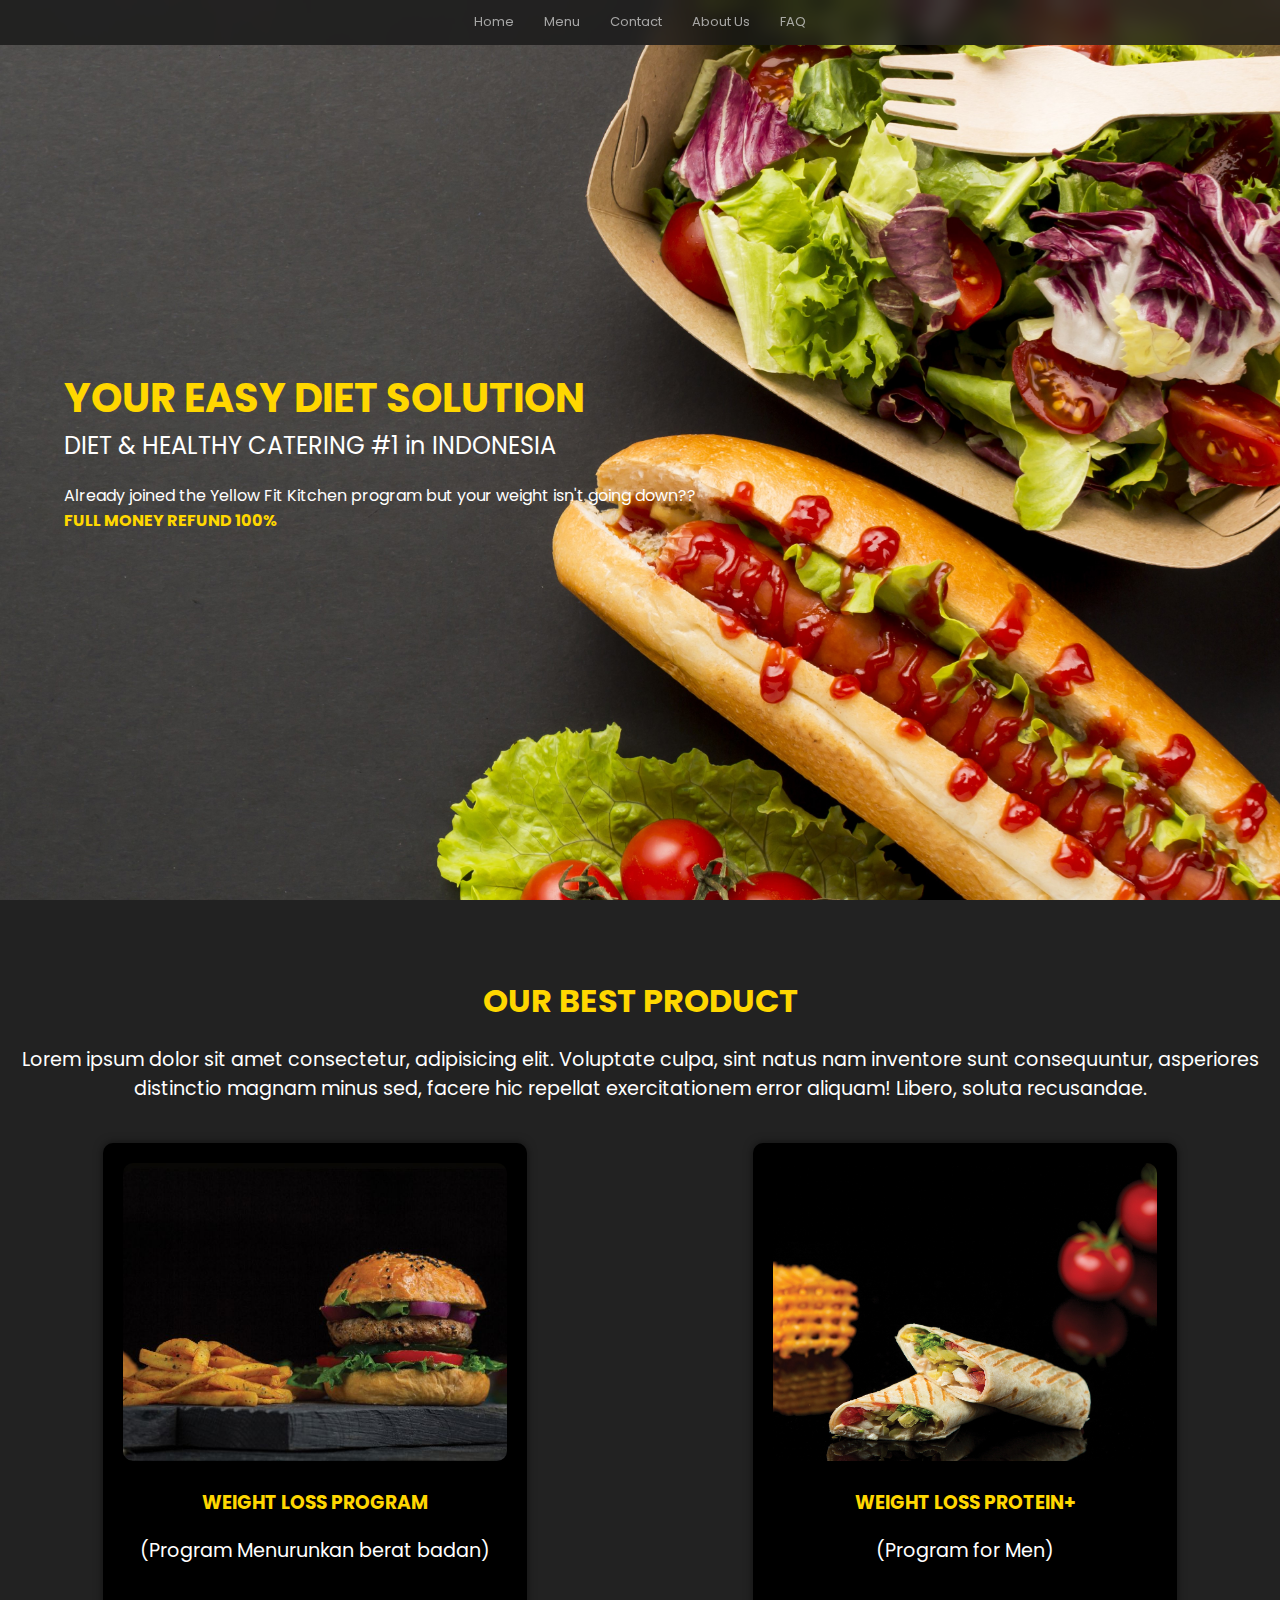
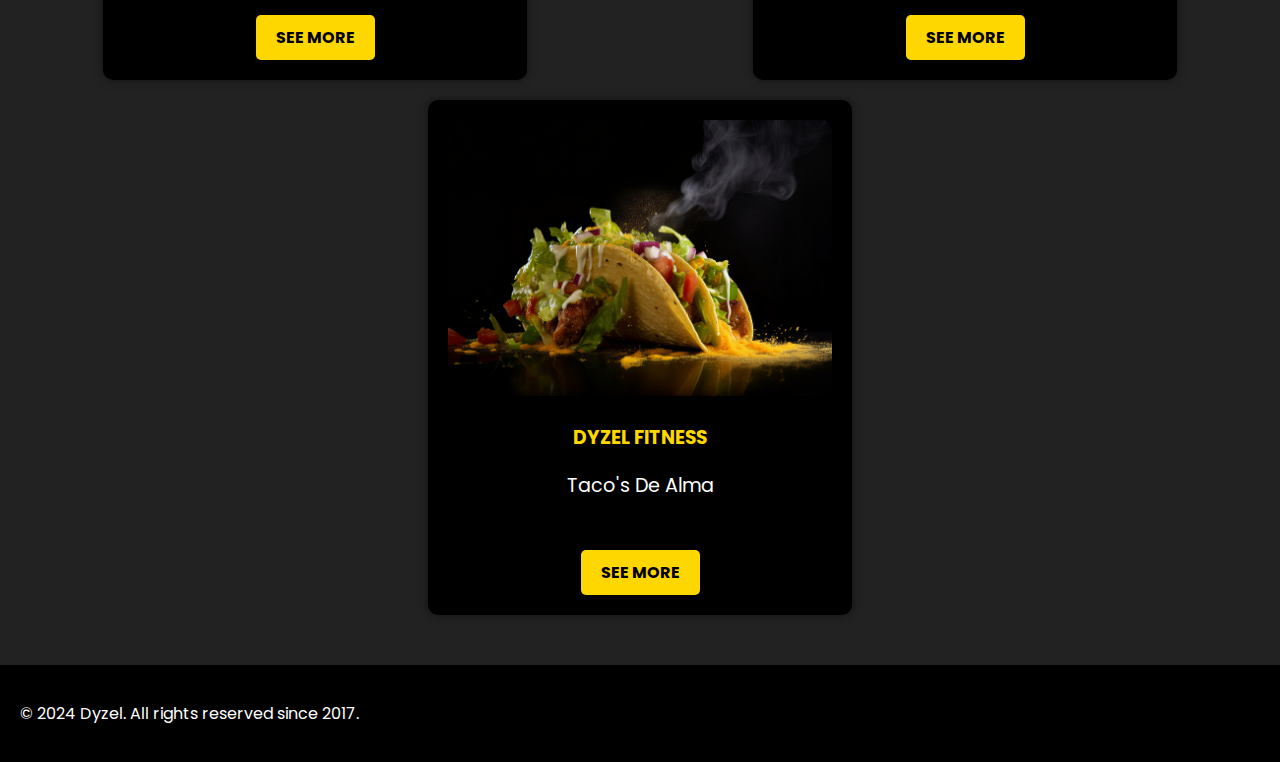
<file: Index.html>
<!DOCTYPE html>
<html lang="en">
<head>
    <meta charset="UTF-8">
    <meta name="viewport" content="width=device-width, initial-scale=1.0">
    <title>Dyzel</title>
    <link rel="icon" href="favicon.png">
    <link rel="stylesheet" href="index.css">
    <style>
    @import "https://fonts.googleapis.com/css?family=Poppins";

/* HTML Page */

body {
    overflow-x: hidden;
    margin: 0px;
    padding: 0px;
    font-family: "Poppins", "Helvetica", "Arial";
    background-color: #222;
}

a {
    text-decoration: none;
    color: rgb(52, 133, 226);
}

.container {
    position: relative;
    text-align: left;
    color: white;
}
.background-image {
    width: 100%;
    height: 100vh;
    background-image: url('makanankanan.jpg');
    background-size: cover;
    background-position: center;
    background-attachment: fixed;
}
.content {
    position: absolute;
    top: 50%;
    left: 5%;
    right: 5%;
    transform: translateY(-50%);
    text-align: left;
}
.header {
    font-size: 2.5em;
    font-weight: bold;
    color: #FFD700;
}
.subheader {
    font-size: 1.5em;
}
.text {
    margin-top: 20px;
}
.refund {
    color: #FFD700;
    font-weight: bold;
}

.bar {
    height: 3px;
    width: 25px;
    background-color: #fff;
    margin: 4px 0;
}
@media (max-width: 768px) {
    .header {
        font-size: 2em;
    }
    .subheader {
        font-size: 1.2em;
    }
    .navbar .menu {
        display: none;
        flex-direction: column;
        width: 100%;
        align-items: center;
    }
    .navbar .menu.active {
        display: flex;
    }
    .navbar .menu li {
        margin: 10px 0;
    }
    .hamburger {
        display: flex;
    }
    .content {
        left: 5%;
        right: 5%;
    }
}
@media (max-width: 480px) {
    .header {
        font-size: 1.5em;
    }
    .subheader {
        font-size: 1em;
    }
}
.products-section {
    padding: 50px 0;
    background-color: #222;
    text-align: center;
}
.products-section h2 {
    color: #FFD700;
    font-size: 2em;
    margin-bottom: 20px;
}
.products-section p {
    font-size: 1.2em;
    color: #fff;
    margin-bottom: 40px;
}
.products {
    display: flex;
    justify-content: space-around;
    flex-wrap: wrap;
    gap: 20px;
}
.product {
    background-color: #000;
    padding: 20px;
    border-radius: 10px;
    width: 30%;
    box-shadow: 0 0 10px rgba(0, 0, 0, 0.5);
}
.product img {
    width: 100%;
    border-radius: 10px;
}
.product h3 {
    color: #FFD700;
    margin: 20px 0 10px;
}
.product p {
    color: #fff;
}
.product a {
    display: inline-block;
    margin-top: 10px;
    padding: 10px 20px;
    background-color: #FFD700;
    color: #000;
    text-decoration: none;
    border-radius: 5px;
    font-weight: bold;
}
.product a:hover {
    background-color: #ffcc00;
}
    </style>
</head>
<body>
    <nav>
        <ul class="navbar">
          <li> <a title="Home" class='navlinks' href="Index.html">Home</a></li>
          <li> <a title="Menu" class='navlinks' href="menu.html">Menu</a></li>
          <li> <a title="Contact" class='navlinks' href="Contact.html">Contact</a></li>
          <li> <a title="About Us" class='navlinks' href="aboutus.html">About Us</a></li>
          <li> <a title="FAQ" class='navlinks' href="faq1.html">FAQ</a></li>
        </ul>
    </nav>

    <div class="container">
      <div class="background-image"></div>
      <div class="content">
          <div class="header">YOUR EASY DIET SOLUTION</div>
          <div class="subheader">DIET & HEALTHY CATERING #1 in INDONESIA</div>
          <div class="text">
            Already joined the Yellow Fit Kitchen program but your weight isn't going down??<br>
              <span class="refund">FULL MONEY REFUND 100%</span>
          </div>
      </div>
  </div>

    <div class="products-section">
        <h2>OUR BEST PRODUCT</h2>
        <p>Lorem ipsum dolor sit amet consectetur, adipisicing elit. Voluptate culpa, sint natus nam inventore sunt consequuntur, asperiores distinctio magnam minus sed, facere hic repellat exercitationem error aliquam! Libero, soluta recusandae.</p>
        <div class="products">
            <div class="product">
                <img src="makanan1.jpg" alt="Weight Loss Program">
                <h3>WEIGHT LOSS PROGRAM</h3>
                <p>(Program Menurunkan berat badan)</p>
                <a href="#">SEE MORE</a>
            </div>
            <div class="product">
                <img src="makanan2.png" alt="Weight Loss Protein+">
                <h3>WEIGHT LOSS PROTEIN+</h3>
                <p>(Program for Men)</p>
                <a href="#">SEE MORE</a>
            </div>
            <div class="product">
                <img src="Taco.png" alt="Yellow Fitness">
                <h3>DYZEL FITNESS</h3>
                <p>Taco's De Alma</p>
                <a href="#">SEE MORE</a>
            </div>
        </div>
    </div>

    <footer style="background-color: black; color: white; padding: 20px; text-align: center;">
      <div class="container">
          <p>© 2024 Dyzel. All rights reserved since 2017.</p>
      </div>
  </footer>   

    <script>
        function toggleMenu() {
            var menu = document.querySelector('.navbar .menu');
            menu.classList.toggle('active');
        }
    </script>
</body>
</html>
</file>
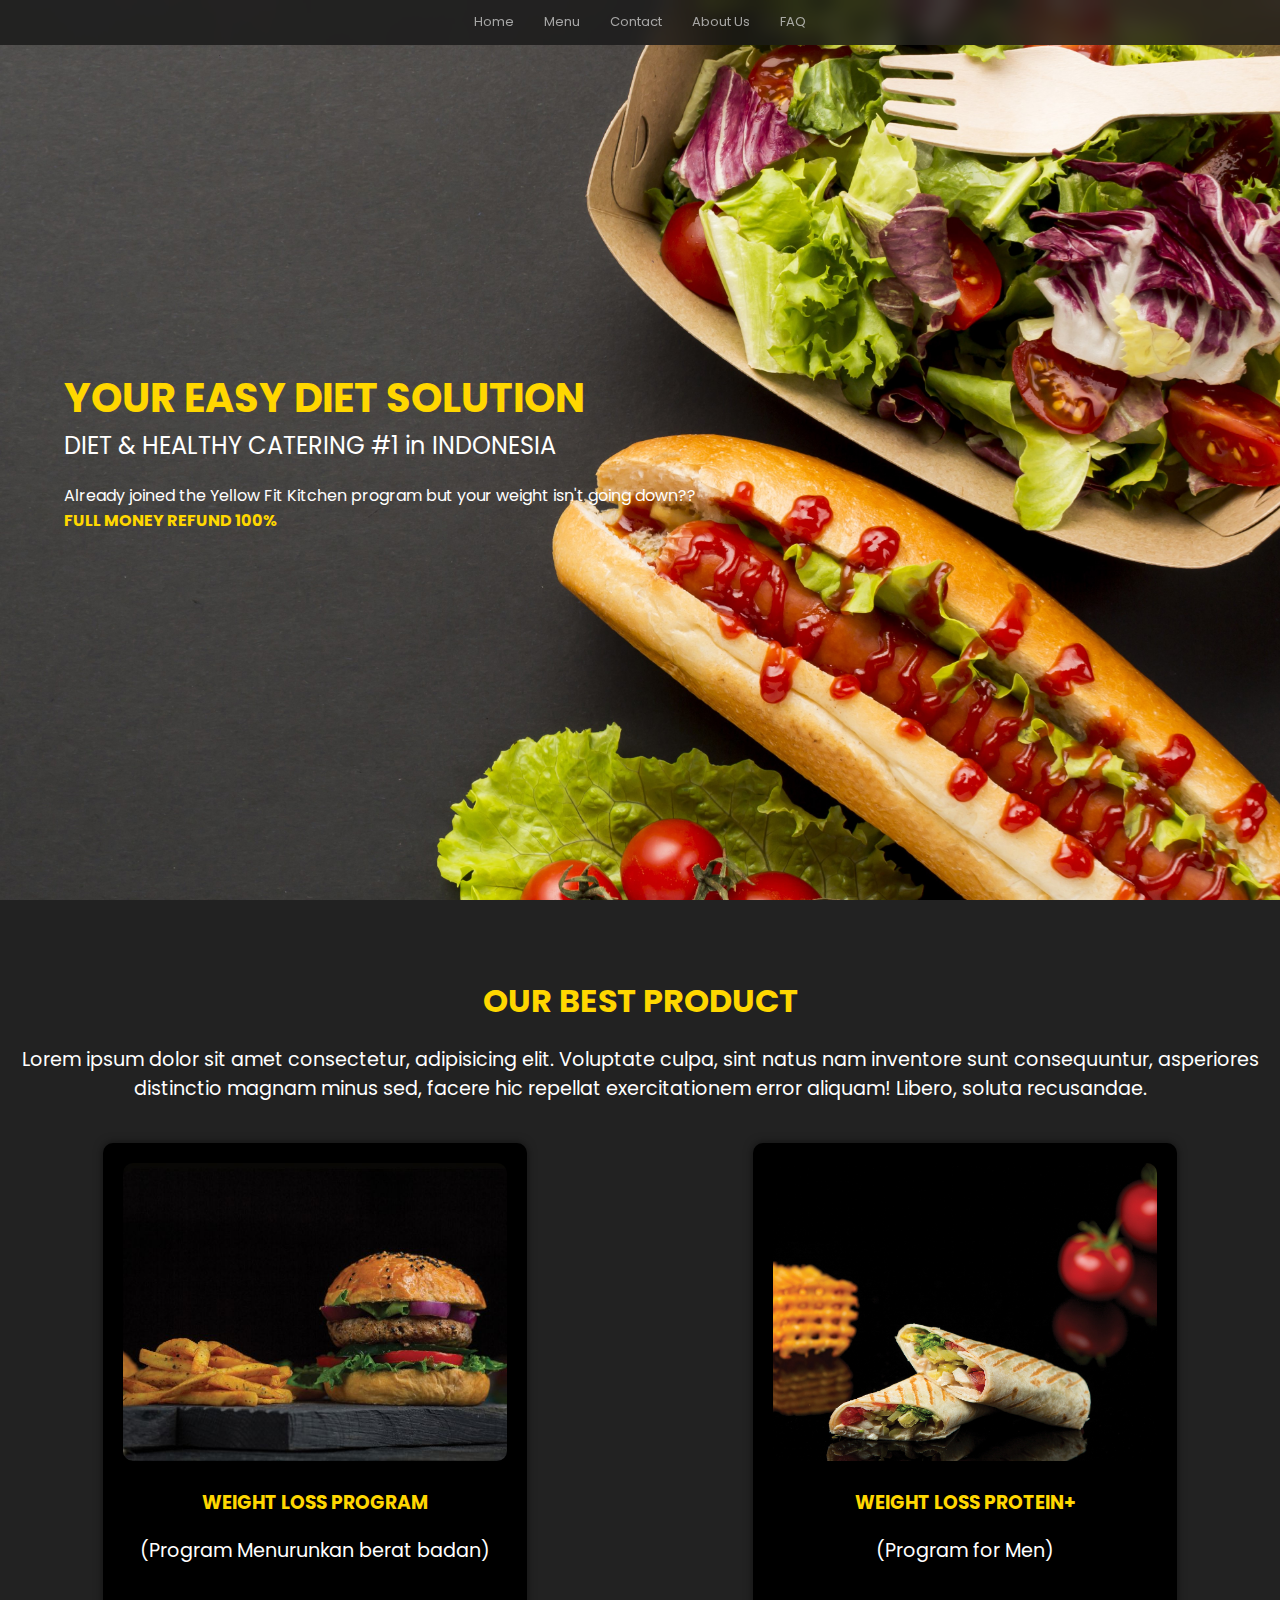
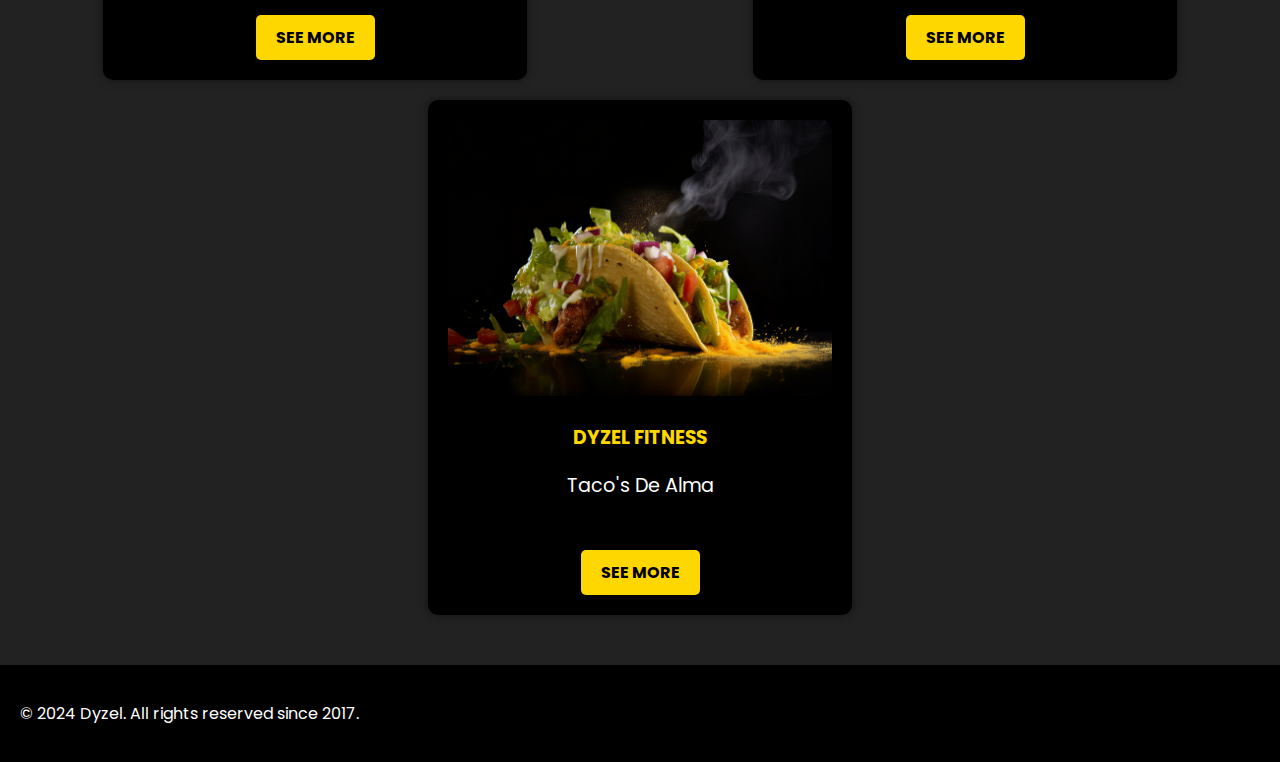
<file: index.html>
<!DOCTYPE html>
<html lang="en">
<head>
    <meta charset="UTF-8">
    <meta name="viewport" content="width=device-width, initial-scale=1.0">
    <title>Dyzel</title>
    <link rel="icon" href="favicon.png">
    <link rel="stylesheet" href="index.css">
    <style>
    @import "https://fonts.googleapis.com/css?family=Poppins";

/* HTML Page */

body {
    overflow-x: hidden;
    margin: 0px;
    padding: 0px;
    font-family: "Poppins", "Helvetica", "Arial";
    background-color: #222;
}

a {
    text-decoration: none;
    color: rgb(52, 133, 226);
}

.container {
    position: relative;
    text-align: left;
    color: white;
}
.background-image {
    width: 100%;
    height: 100vh;
    background-image: url('makanankanan.jpg');
    background-size: cover;
    background-position: center;
    background-attachment: fixed;
}
.content {
    position: absolute;
    top: 50%;
    left: 5%;
    right: 5%;
    transform: translateY(-50%);
    text-align: left;
}
.header {
    font-size: 2.5em;
    font-weight: bold;
    color: #FFD700;
}
.subheader {
    font-size: 1.5em;
}
.text {
    margin-top: 20px;
}
.refund {
    color: #FFD700;
    font-weight: bold;
}

.bar {
    height: 3px;
    width: 25px;
    background-color: #fff;
    margin: 4px 0;
}
@media (max-width: 768px) {
    .header {
        font-size: 2em;
    }
    .subheader {
        font-size: 1.2em;
    }
    .navbar .menu {
        display: none;
        flex-direction: column;
        width: 100%;
        align-items: center;
    }
    .navbar .menu.active {
        display: flex;
    }
    .navbar .menu li {
        margin: 10px 0;
    }
    .hamburger {
        display: flex;
    }
    .content {
        left: 5%;
        right: 5%;
    }
}
@media (max-width: 480px) {
    .header {
        font-size: 1.5em;
    }
    .subheader {
        font-size: 1em;
    }
}
.products-section {
    padding: 50px 0;
    background-color: #222;
    text-align: center;
}
.products-section h2 {
    color: #FFD700;
    font-size: 2em;
    margin-bottom: 20px;
}
.products-section p {
    font-size: 1.2em;
    color: #fff;
    margin-bottom: 40px;
}
.products {
    display: flex;
    justify-content: space-around;
    flex-wrap: wrap;
    gap: 20px;
}
.product {
    background-color: #000;
    padding: 20px;
    border-radius: 10px;
    width: 30%;
    box-shadow: 0 0 10px rgba(0, 0, 0, 0.5);
}
.product img {
    width: 100%;
    border-radius: 10px;
}
.product h3 {
    color: #FFD700;
    margin: 20px 0 10px;
}
.product p {
    color: #fff;
}
.product a {
    display: inline-block;
    margin-top: 10px;
    padding: 10px 20px;
    background-color: #FFD700;
    color: #000;
    text-decoration: none;
    border-radius: 5px;
    font-weight: bold;
}
.product a:hover {
    background-color: #ffcc00;
}
    </style>
</head>
<body>
    <nav>
        <ul class="navbar">
          <li> <a title="Home" class='navlinks' href="index.html">Home</a></li>
          <li> <a title="Menu" class='navlinks' href="menu.html">Menu</a></li>
          <li> <a title="Contact" class='navlinks' href="Contact.html">Contact</a></li>
          <li> <a title="About Us" class='navlinks' href="aboutus.html">About Us</a></li>
          <li> <a title="FAQ" class='navlinks' href="faq1.html">FAQ</a></li>
        </ul>
    </nav>

    <div class="container">
      <div class="background-image"></div>
      <div class="content">
          <div class="header">YOUR EASY DIET SOLUTION</div>
          <div class="subheader">DIET & HEALTHY CATERING #1 in INDONESIA</div>
          <div class="text">
            Already joined the Yellow Fit Kitchen program but your weight isn't going down??<br>
              <span class="refund">FULL MONEY REFUND 100%</span>
          </div>
      </div>
  </div>

    <div class="products-section">
        <h2>OUR BEST PRODUCT</h2>
        <p>Lorem ipsum dolor sit amet consectetur, adipisicing elit. Voluptate culpa, sint natus nam inventore sunt consequuntur, asperiores distinctio magnam minus sed, facere hic repellat exercitationem error aliquam! Libero, soluta recusandae.</p>
        <div class="products">
            <div class="product">
                <img src="makanan1.jpg" alt="Weight Loss Program">
                <h3>WEIGHT LOSS PROGRAM</h3>
                <p>(Program Menurunkan berat badan)</p>
                <a href="#">SEE MORE</a>
            </div>
            <div class="product">
                <img src="makanan2.png" alt="Weight Loss Protein+">
                <h3>WEIGHT LOSS PROTEIN+</h3>
                <p>(Program for Men)</p>
                <a href="#">SEE MORE</a>
            </div>
            <div class="product">
                <img src="Taco.png" alt="Yellow Fitness">
                <h3>DYZEL FITNESS</h3>
                <p>Taco's De Alma</p>
                <a href="#">SEE MORE</a>
            </div>
        </div>
    </div>

    <footer style="background-color: black; color: white; padding: 20px; text-align: center;">
      <div class="container">
          <p>© 2024 Dyzel. All rights reserved since 2017.</p>
      </div>
  </footer>   

    <script>
        function toggleMenu() {
            var menu = document.querySelector('.navbar .menu');
            menu.classList.toggle('active');
        }
    </script>
</body>
</html>
</file>
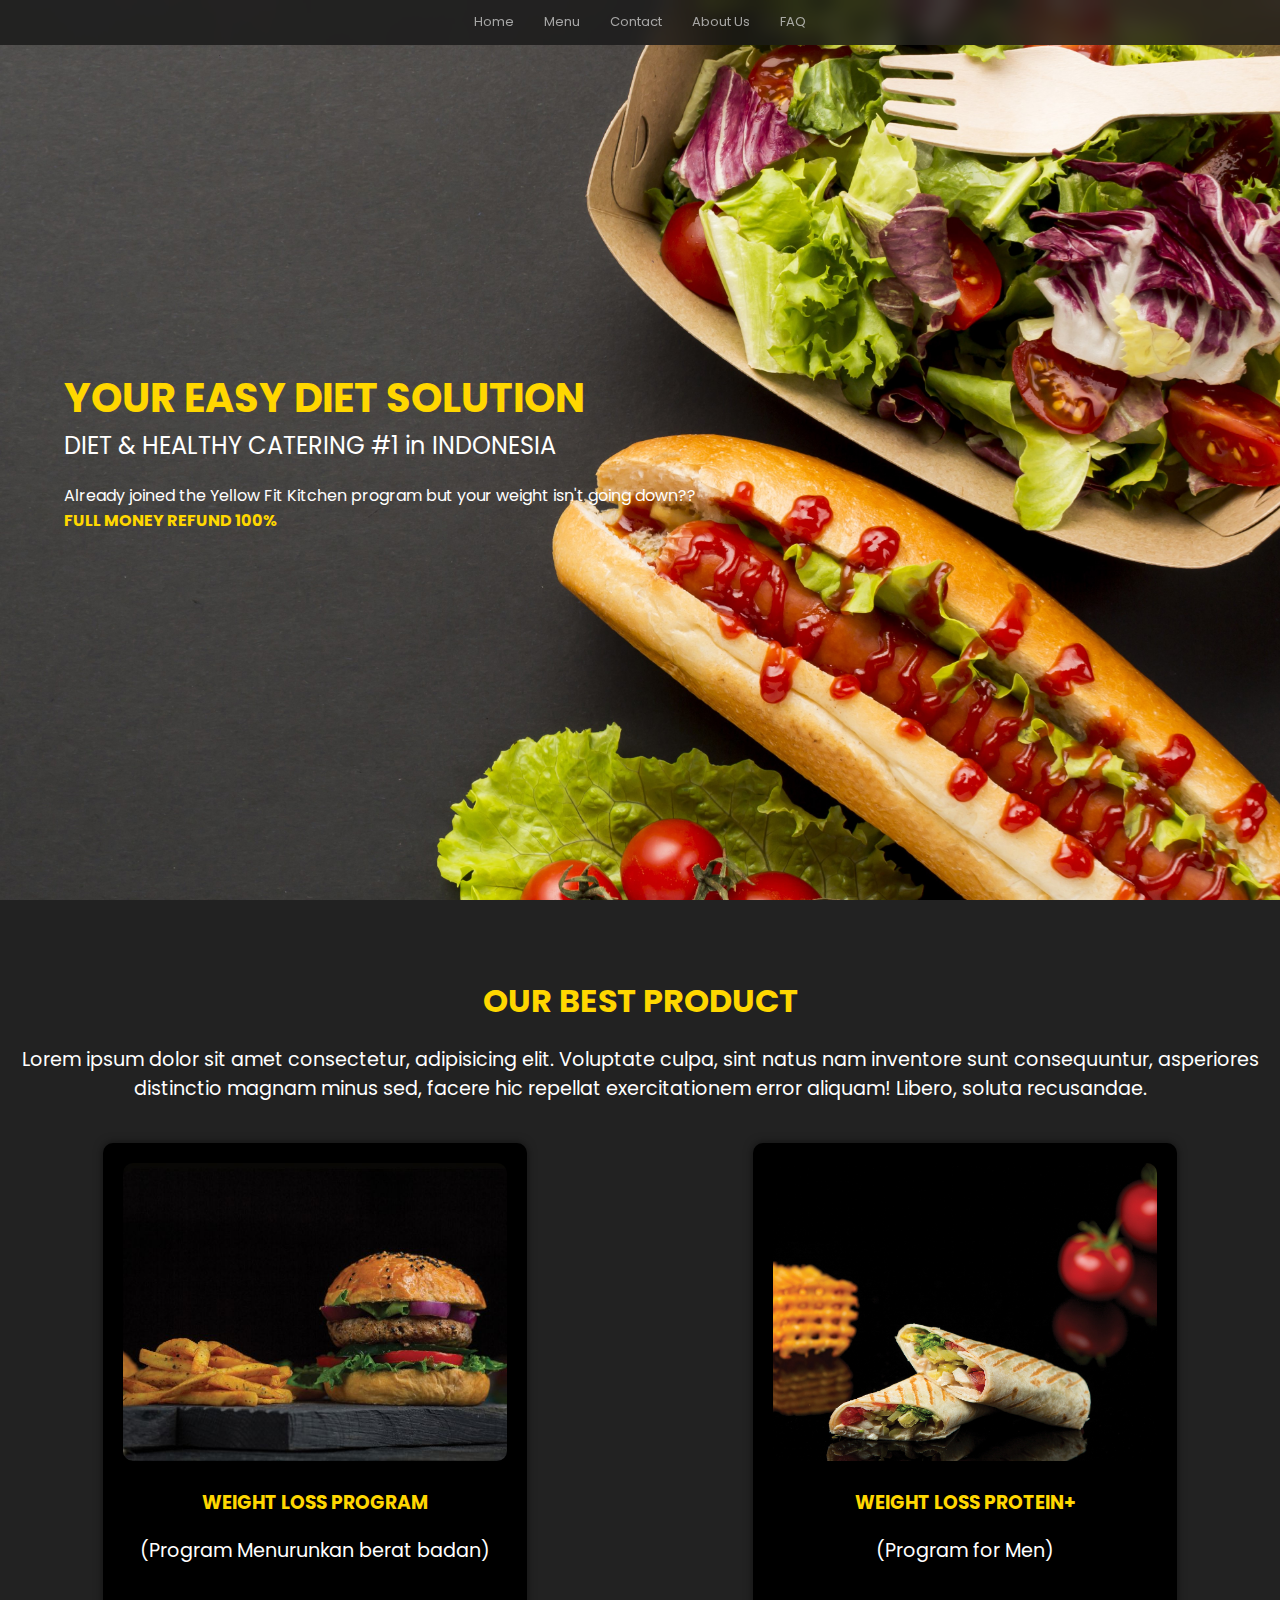
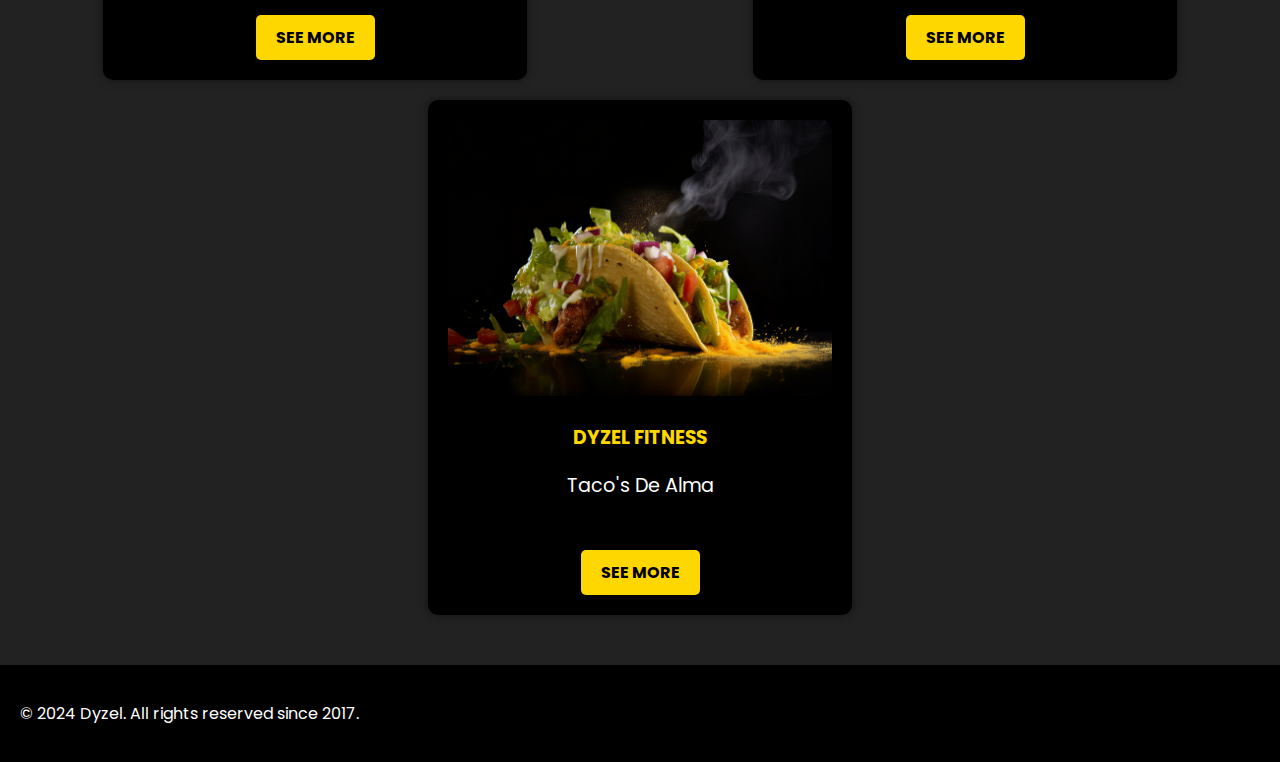
<file: Home.html>
<!DOCTYPE html>
<html lang="en">
<head>
    <meta charset="UTF-8">
    <meta name="viewport" content="width=device-width, initial-scale=1.0">
    <title>Dyzel</title>
    <link rel="icon" href="favicon.png">
    <link rel="stylesheet" href="index.css">
    <style>
    @import "https://fonts.googleapis.com/css?family=Poppins";

/* HTML Page */

body {
    overflow-x: hidden;
    margin: 0px;
    padding: 0px;
    font-family: "Poppins", "Helvetica", "Arial";
    background-color: #222;
}

a {
    text-decoration: none;
    color: rgb(52, 133, 226);
}

.container {
    position: relative;
    text-align: left;
    color: white;
}
.background-image {
    width: 100%;
    height: 100vh;
    background-image: url('makanankanan.jpg');
    background-size: cover;
    background-position: center;
    background-attachment: fixed;
}
.content {
    position: absolute;
    top: 50%;
    left: 5%;
    right: 5%;
    transform: translateY(-50%);
    text-align: left;
}
.header {
    font-size: 2.5em;
    font-weight: bold;
    color: #FFD700;
}
.subheader {
    font-size: 1.5em;
}
.text {
    margin-top: 20px;
}
.refund {
    color: #FFD700;
    font-weight: bold;
}

.bar {
    height: 3px;
    width: 25px;
    background-color: #fff;
    margin: 4px 0;
}
@media (max-width: 768px) {
    .header {
        font-size: 2em;
    }
    .subheader {
        font-size: 1.2em;
    }
    .navbar .menu {
        display: none;
        flex-direction: column;
        width: 100%;
        align-items: center;
    }
    .navbar .menu.active {
        display: flex;
    }
    .navbar .menu li {
        margin: 10px 0;
    }
    .hamburger {
        display: flex;
    }
    .content {
        left: 5%;
        right: 5%;
    }
}
@media (max-width: 480px) {
    .header {
        font-size: 1.5em;
    }
    .subheader {
        font-size: 1em;
    }
}
.products-section {
    padding: 50px 0;
    background-color: #222;
    text-align: center;
}
.products-section h2 {
    color: #FFD700;
    font-size: 2em;
    margin-bottom: 20px;
}
.products-section p {
    font-size: 1.2em;
    color: #fff;
    margin-bottom: 40px;
}
.products {
    display: flex;
    justify-content: space-around;
    flex-wrap: wrap;
    gap: 20px;
}
.product {
    background-color: #000;
    padding: 20px;
    border-radius: 10px;
    width: 30%;
    box-shadow: 0 0 10px rgba(0, 0, 0, 0.5);
}
.product img {
    width: 100%;
    border-radius: 10px;
}
.product h3 {
    color: #FFD700;
    margin: 20px 0 10px;
}
.product p {
    color: #fff;
}
.product a {
    display: inline-block;
    margin-top: 10px;
    padding: 10px 20px;
    background-color: #FFD700;
    color: #000;
    text-decoration: none;
    border-radius: 5px;
    font-weight: bold;
}
.product a:hover {
    background-color: #ffcc00;
}
    </style>
</head>
<body>
    <nav>
        <ul class="navbar">
          <li> <a title="Home" class='navlinks' href="Home.html">Home</a></li>
          <li> <a title="Menu" class='navlinks' href="menu.html">Menu</a></li>
          <li> <a title="Contact" class='navlinks' href="Contact.html">Contact</a></li>
          <li> <a title="About Us" class='navlinks' href="aboutus.html">About Us</a></li>
          <li> <a title="FAQ" class='navlinks' href="faq1.html">FAQ</a></li>
        </ul>
    </nav>

    <div class="container">
      <div class="background-image"></div>
      <div class="content">
          <div class="header">YOUR EASY DIET SOLUTION</div>
          <div class="subheader">DIET & HEALTHY CATERING #1 in INDONESIA</div>
          <div class="text">
            Already joined the Yellow Fit Kitchen program but your weight isn't going down??<br>
              <span class="refund">FULL MONEY REFUND 100%</span>
          </div>
      </div>
  </div>

    <div class="products-section">
        <h2>OUR BEST PRODUCT</h2>
        <p>Lorem ipsum dolor sit amet consectetur, adipisicing elit. Voluptate culpa, sint natus nam inventore sunt consequuntur, asperiores distinctio magnam minus sed, facere hic repellat exercitationem error aliquam! Libero, soluta recusandae.</p>
        <div class="products">
            <div class="product">
                <img src="makanan1.jpg" alt="Weight Loss Program">
                <h3>WEIGHT LOSS PROGRAM</h3>
                <p>(Program Menurunkan berat badan)</p>
                <a href="#">SEE MORE</a>
            </div>
            <div class="product">
                <img src="makanan2.png" alt="Weight Loss Protein+">
                <h3>WEIGHT LOSS PROTEIN+</h3>
                <p>(Program for Men)</p>
                <a href="#">SEE MORE</a>
            </div>
            <div class="product">
                <img src="Taco.png" alt="Yellow Fitness">
                <h3>DYZEL FITNESS</h3>
                <p>Taco's De Alma</p>
                <a href="#">SEE MORE</a>
            </div>
        </div>
    </div>

    <footer style="background-color: black; color: white; padding: 20px; text-align: center;">
      <div class="container">
          <p>© 2024 Dyzel. All rights reserved since 2017.</p>
      </div>
  </footer>   

    <script>
        function toggleMenu() {
            var menu = document.querySelector('.navbar .menu');
            menu.classList.toggle('active');
        }
    </script>
</body>
</html>
</file>
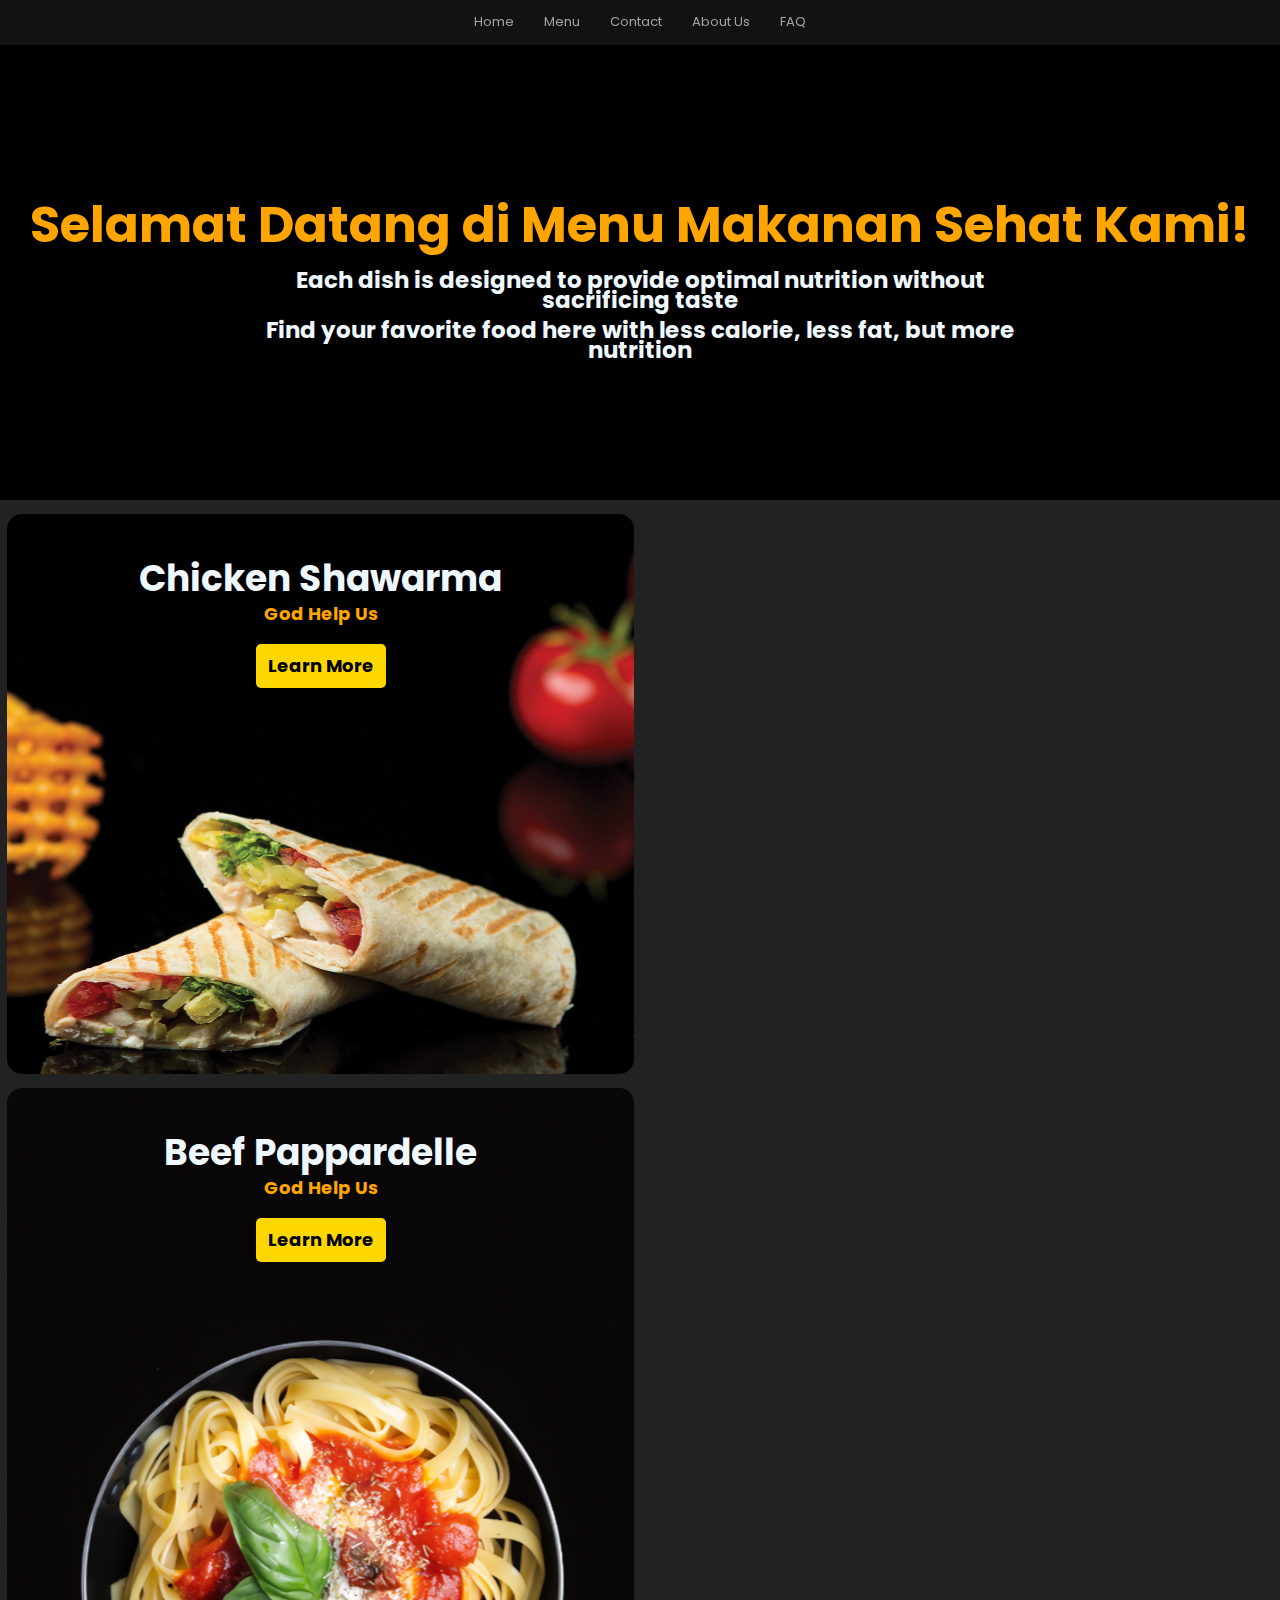
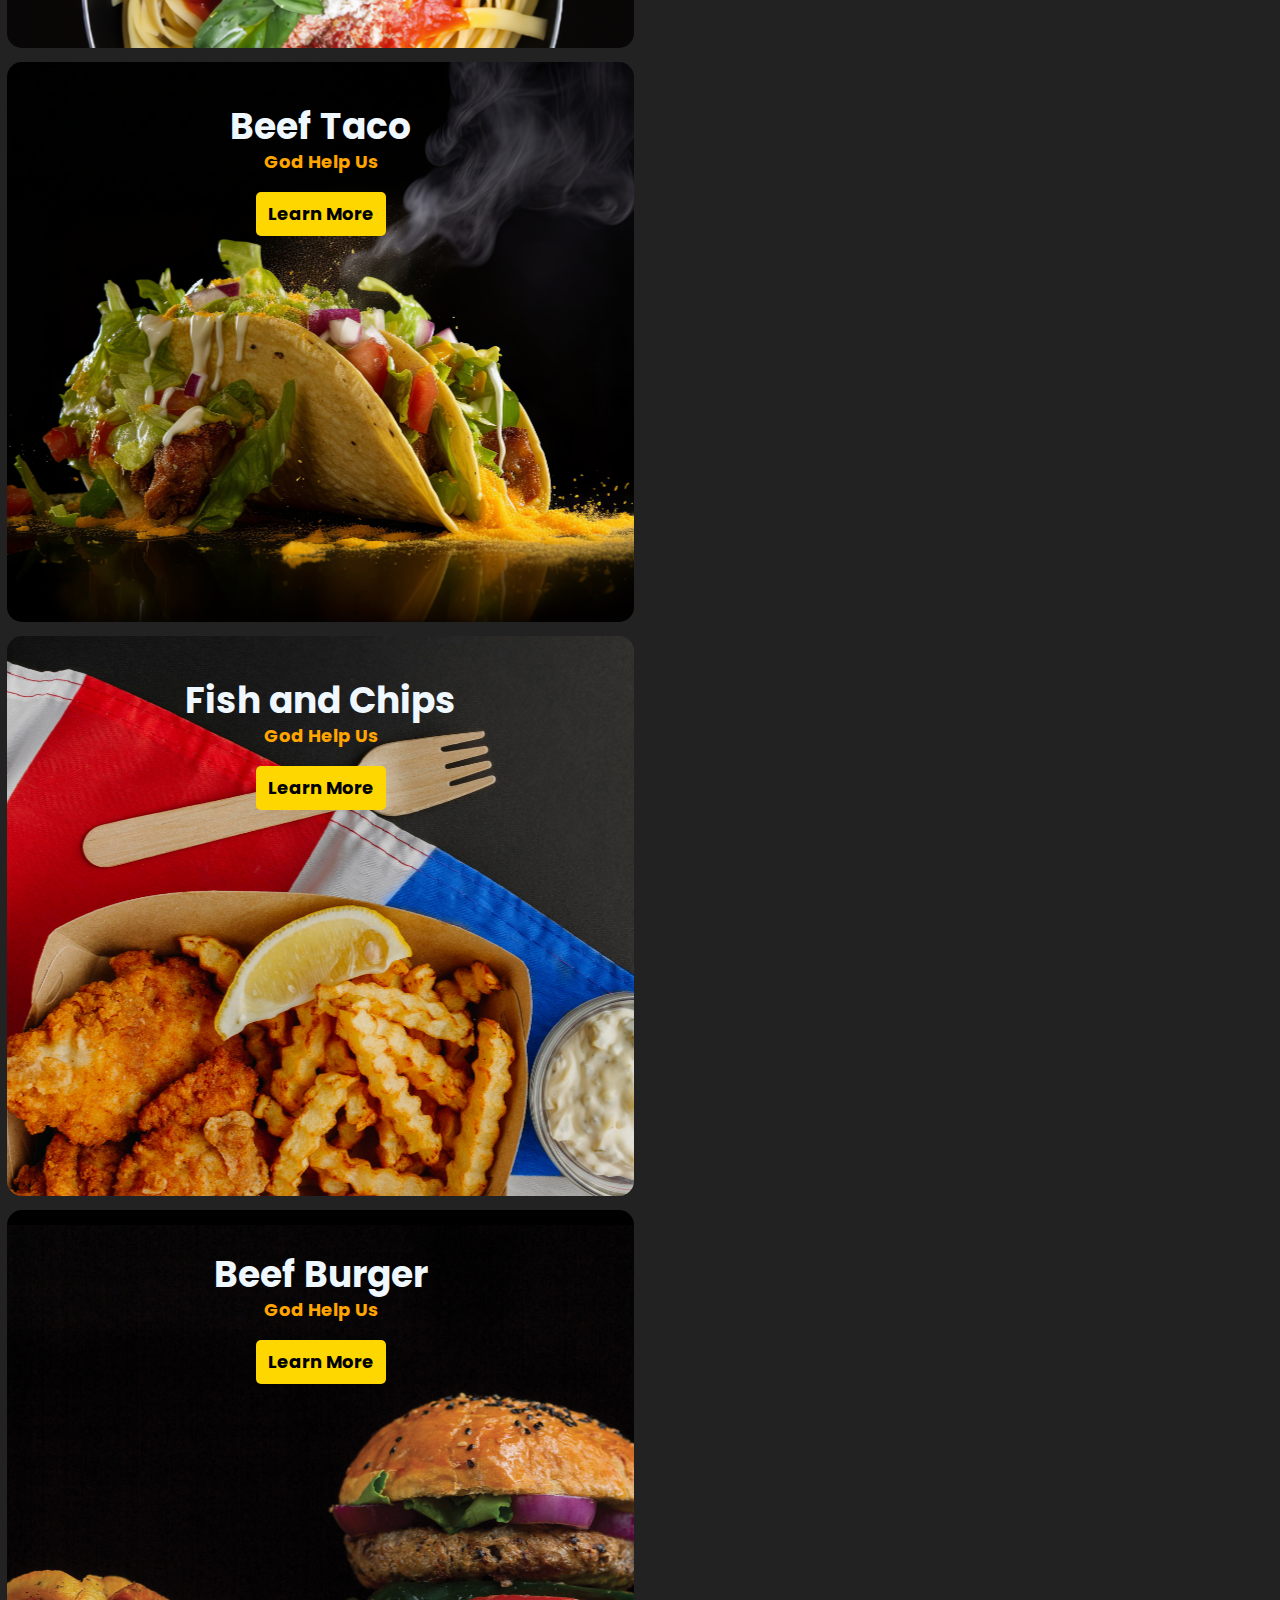
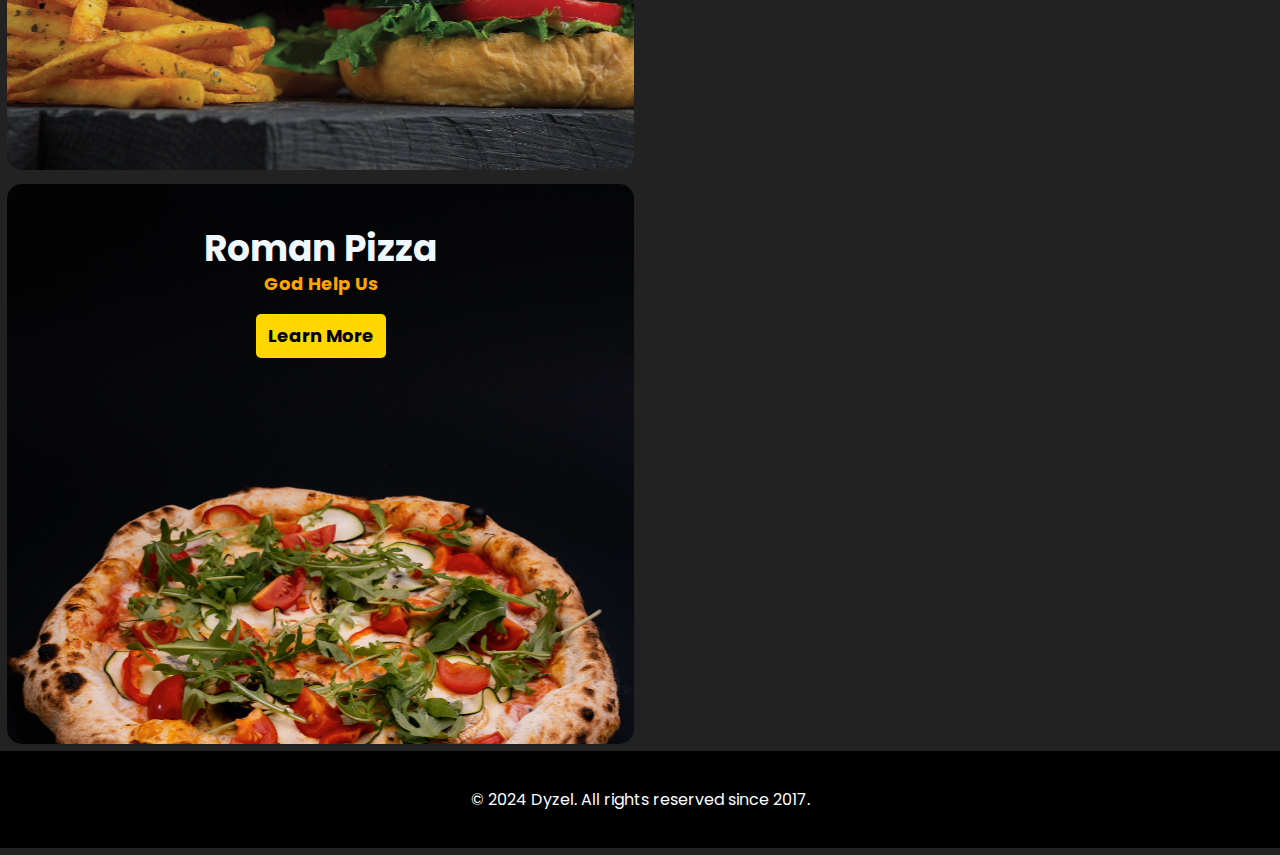
<file: menu.html>
<!DOCTYPE html>
<html lang="en">

<head>
    <meta charset="UTF-8">
    <meta http-equiv="X-UA-Compatible" content="IE=edge">
    <meta name="viewport" content="width=device-width, initial-scale=1.0">
    <title>Dyzel</title>
    <link rel="stylesheet" type="text/css" href="menu.css">
    <link rel="icon" type="icon/x-icon" href="favicon.png">
</head>

<body>
  <nav>
    <ul class="navbar">
      <li> <a title="Home" class='navlinks' href="index.html">Home</a></li>
      <li> <a title="Menu" class='navlinks' href="menu.html">Menu</a></li>
      <li> <a title="Contact" class='navlinks' href="Contact.html">Contact</a></li>
      <li> <a title="About Us" class='navlinks' href="aboutus.html">About Us</a></li>
      <li> <a title="FAQ" class='navlinks' href="faq1.html">FAQ</a></li>
    </ul>
</nav>

    <header class="header-menu">
        <h1 class="title-menu">Selamat Datang di Menu Makanan Sehat Kami!</h1>
        <p class="header-text">Each dish is designed to provide optimal nutrition without sacrificing taste</p>
        <p class="header-text"> Find your favorite food here with less calorie, less fat, but more nutrition</p>
    </header>

    <section class="menu-section">
        <div class="menu1 grid-item">
          <div class="product-item">
            <span id="producttitle">Chicken Shawarma</span>
            <span class="product-desc">God Help Us</span>
            <div class="menu"><a href="">Learn More</a></div>
          </div>
        </div>
        <div class="menu2 grid-item">
          <div class="product-item">
            <span id="producttitle">Beef Pappardelle</span>
            <span class="product-desc">God Help Us</span>
            <div class="menu"><a href="">Learn More</a></div>
          </div>
        </div>
        <div class="menu3 grid-item">
          <div class="product-item">
            <span id="producttitle">Beef Taco</span>
            <span class="product-desc">God Help Us</span>
            <div class="menu"><a href="">Learn More</a></div>
          </div>
    
        </div>
        <div class="menu4 grid-item">
          <div class="product-item">
              <span id="producttitle">Fish and Chips</span>
              <span class="product-desc">God Help Us</span>
            <div class="menu"><a href="">Learn More</a></div>
        </div>
    
        </div>
        <div class="menu5 grid-item">
          <div class="product-item">
            <span id="producttitle">Beef Burger</span>
            <span class="product-desc">God Help Us</span>
            <div class="menu"><a href="">Learn More</a></div>
          </div>
    
        </div>
        <div class="menu6 grid-item">
          <div class="product-item">
            <span id="producttitle">Roman Pizza</span>
            <span class="product-desc">God Help Us</span>
            <div class="menu"><a href="">Learn More</a></div>
          </div>
        </div>
        
        <footer style="background-color: black; color: white; padding: 20px; text-align: center; width: 100%;">
              <p>© 2024 Dyzel. All rights reserved since 2017.</p>
          </div>
      </footer>   
    </section>
</body>
</html>
</file>
<file: index.css>
@import "https://fonts.googleapis.com/css?family=Poppins";

/* HTML Page */

body {
    overflow-x: hidden;
    margin: 0px;
    padding: 0px;
    font-family: "Poppins", "Helvetica", "Arial";
    background-color: #222;
}

a {
    text-decoration: none;
    color: rgb(52, 133, 226);
}

/* Navbar Styles */

.body{
    background-color: slategrey;
}

nav {
    padding: 0px;
    position: fixed;
    top: 0;
    left: 0;
    height: 5vh;
    width: 100%;
    background-color: rgba(22, 22, 22, 0.8);
    -webkit-backdrop-filter: blur(10px);
    backdrop-filter: blur(10px);
    z-index: 1;
}

.navbar {
    display: flex;
    justify-content: center;
    flex-direction: row;
    list-style-type: none;
    flex-wrap: wrap;
    margin: 0px;
    padding: 0px;
    font-size: 13px;
    padding: 12px;
}

.navbar a{
    opacity: 0.75;
}

.navbar a:hover{
    opacity: 1;
}

.navlinks {
    margin-inline: 15px;
    color: #d3d3d3;
}

.applelogo {
    margin-inline: 25px;
    margin-top: -2.9px;
}
</file>
<file: menu.css>
@import "https://fonts.googleapis.com/css?family=Poppins";

/* HTML Page */

body {
    overflow-x: hidden;
    margin: 0px;
    padding: 0px;
    font-family: "Poppins", "Helvetica", "Arial";
    background-color: #222;
}

a {
    text-decoration: none;
    color: rgb(52, 133, 226);
}

/* Navbar Styles */

.body{
    background-color: slategrey;
}

nav {
    padding: 0px;
    position: fixed;
    top: 0;
    left: 0;
    height: 5vh;
    width: 100%;
    background-color: rgba(22, 22, 22, 0.8);
    -webkit-backdrop-filter: blur(10px);
    backdrop-filter: blur(10px);
    z-index: 1;
}

.navbar {
    display: flex;
    justify-content: center;
    flex-direction: row;
    list-style-type: none;
    flex-wrap: wrap;
    margin: 0px;
    padding: 0px;
    font-size: 13px;
    padding: 12px;
}

.navbar a{
    opacity: 0.75;
}

.navbar a:hover{
    opacity: 1;
}

.navlinks {
    margin-inline: 15px;
    color: #d3d3d3;
}

.header-menu {
    background-color: black;
    height: 500px;
    display: flex;
    flex-direction: column;
    justify-content: center;
    align-items: center;
    text-align: center;
}

.title-menu {
    font-size: 50px;
    font-weight: bold;
    color: orange;
    margin-bottom: -1rem;
}

.header-text {
    margin-bottom: -0.8rem;
    width: 800px;
    line-height: 20px;
    font-size: 23px;
    color: aliceblue;
    font-weight: bold;
}

.product-item {
    display: flex;
    flex-direction: column;
    align-items: center;
    color: rgb(34, 34, 34);
    line-height: 30px;
}

.menu {
    font-size: 18px;
}

.menu a {
    display: inline-block;
    margin-top: 10px;
    padding: 7px 12px;
    background-color: #FFD700;
    color: #000;
    text-decoration: none;
    border-radius: 5px;
    font-weight: bold;
}

.menu a:hover{
    background-color: #ffcc00;
}

.menu-section {
    background-color: #222;
    display: flex;
    flex-wrap: wrap;
    margin-top: 7px;
    margin-bottom: 7px;
}

.grid-item {
    flex-basis: 49%;
    margin: 7px;
    border-radius: 15px;
}

.product-desc {
    margin-top: 10px;
    width: 250px;
    text-align: center;
    line-height: 20px;
    font-size: 18px;
    margin-bottom: 10px;
    color: orange;
    font-weight: bold;
}

.menu1{
    background-image: url("Shawarma.png");
    background-position: center;
    height: 560px;
}

.menu2 {
    background-image: url("Spaghetti.png");
    background-position-x: center;
    height: 560px;
}

.menu3 {
    background-image: url("Taco.png");
    background-position-x: center;
    height: 560px;
}

.menu4 {
    background-image: url("Fish\ and\ Chips.png");
    background-position-x: center;
    height: 560px;
}

.menu5 {
    background-image: url("Burger.png");
    background-position-x: center;
    height: 560px;
}

.menu6 {
    background-image: url("Pizza.png");
    background-position-x: center;
    height: 560px;
}

#producttitle {
    margin-top: 50px;
    font-size: 36px;
    font-weight: bolder;
    color: aliceblue;
}

/* Footer  */

footer {
    background-color: rgb(243, 243, 243);
    height: 100%;
    display: flex;
    justify-content: center;
}

.footertext1 {
    margin: 25px;
    width: 820px;
    font-size: 13px;
    color: rgb(71, 71, 71);
}

@media (max-width: 768px) {
    .title-menu{
        margin-top: 50px;
        font-size: 36px;
        font-weight: bolder;
        color: orange;
    }
    .header-text{
        width: 500px;
        text-align: center;
        line-height: 20px;
        font-size: 18px;
        margin-bottom: -15px;
        color: aliceblue;
        font-weight: bold;
    }
}

@media (max-width: 480px) {
    .header {
        font-size: 1.5em;
    }
    .subheader {
        font-size: 1em;
    }
    .title-menu{
        font-size: 36px;
        font-weight: bolder;
        color: orange;
        margin-bottom: -5px;
    }
    .header-text{
        margin-bottom: -10px;
        width: 380px;
        text-align: center;
        line-height: 20px;
        font-size: 18px;
        color: aliceblue;
        font-weight: bold;
    }
}

@media (max-width: 1022px) {
    .grid-item {
        flex-basis: 100%;
    }
   }
</file>
